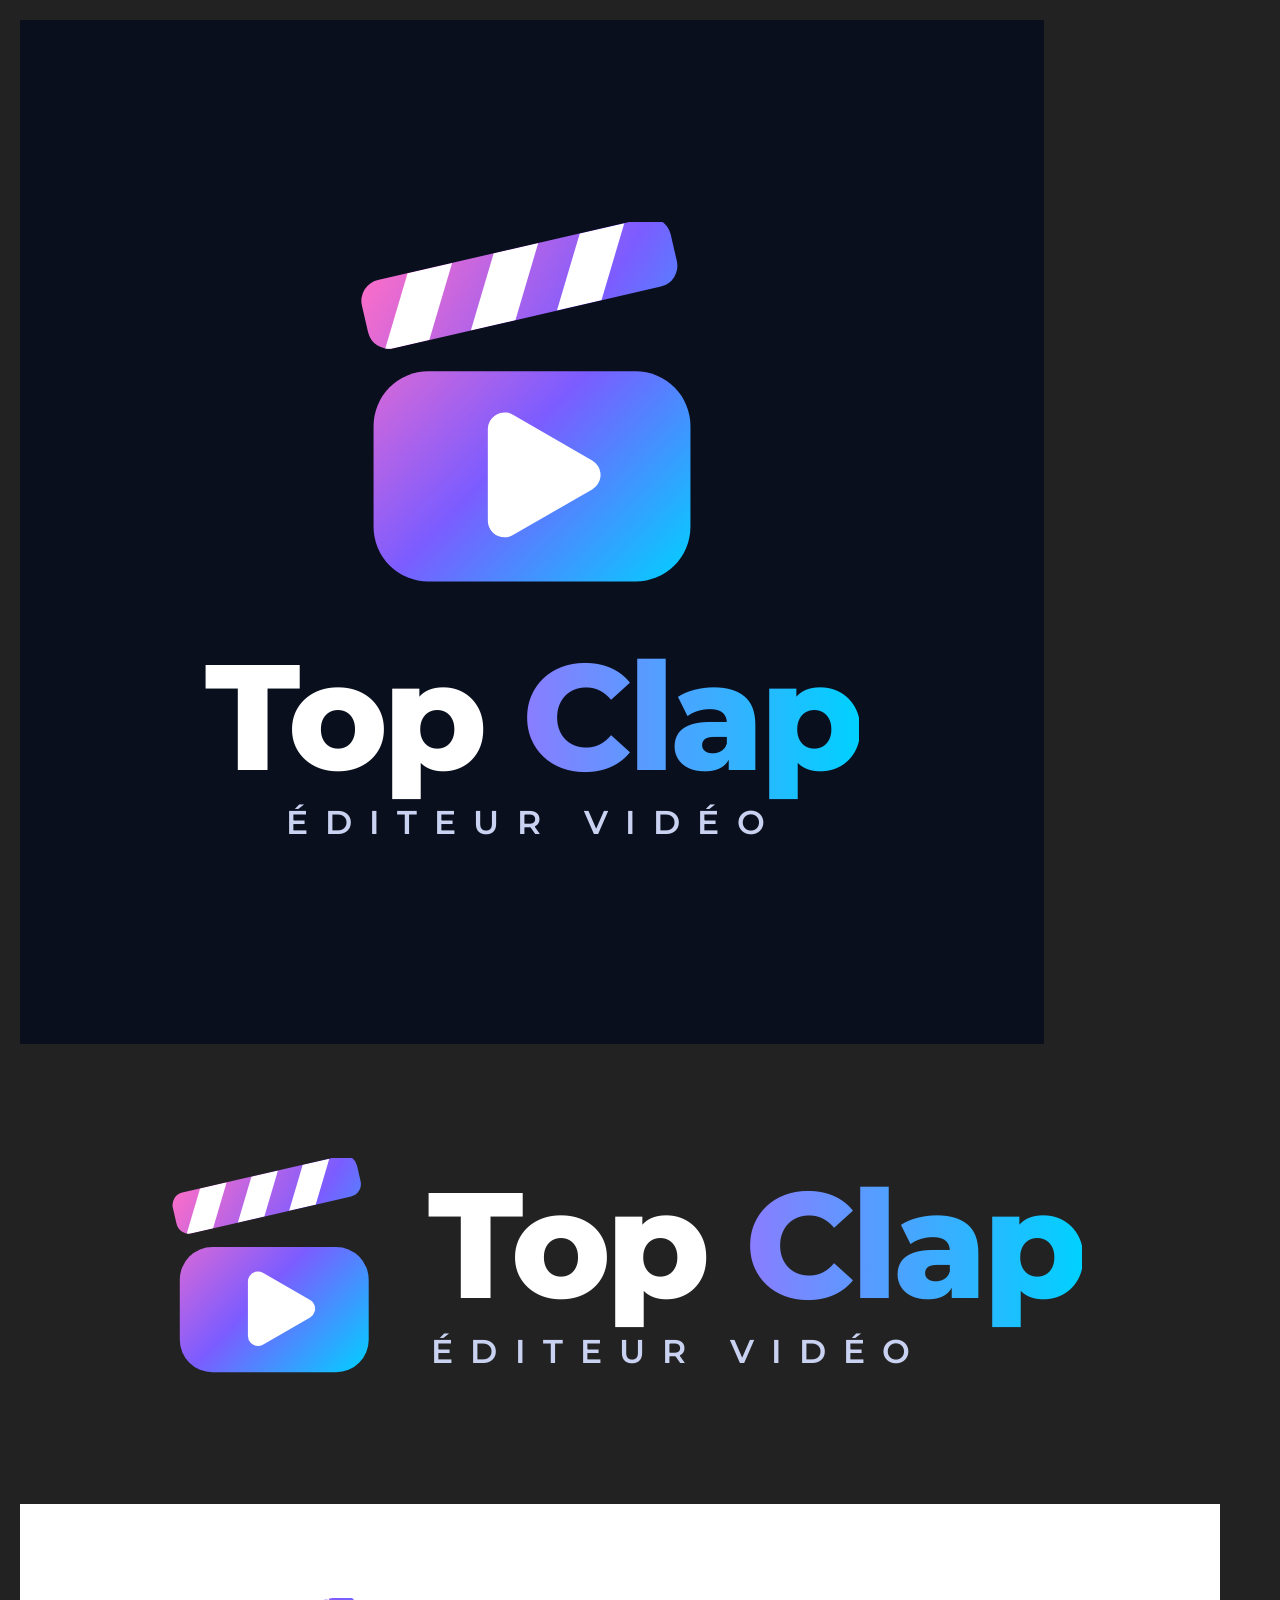
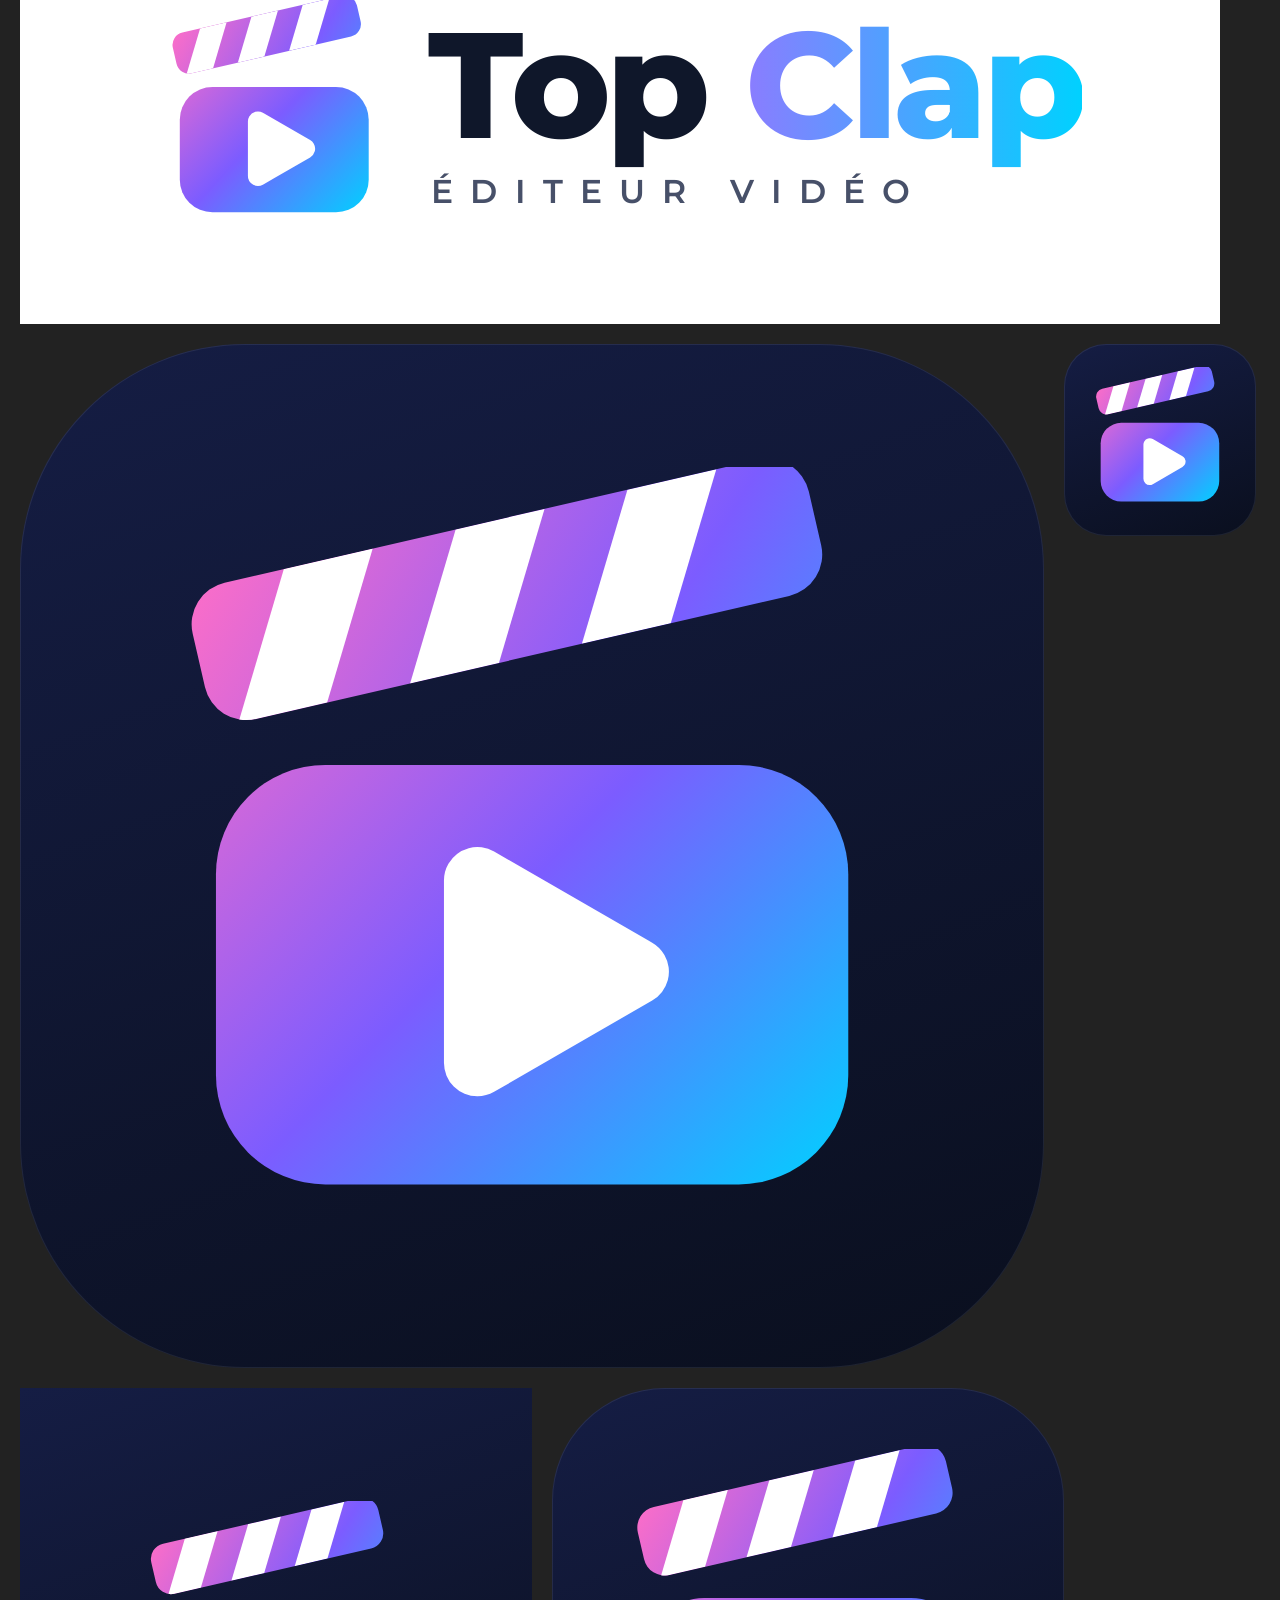
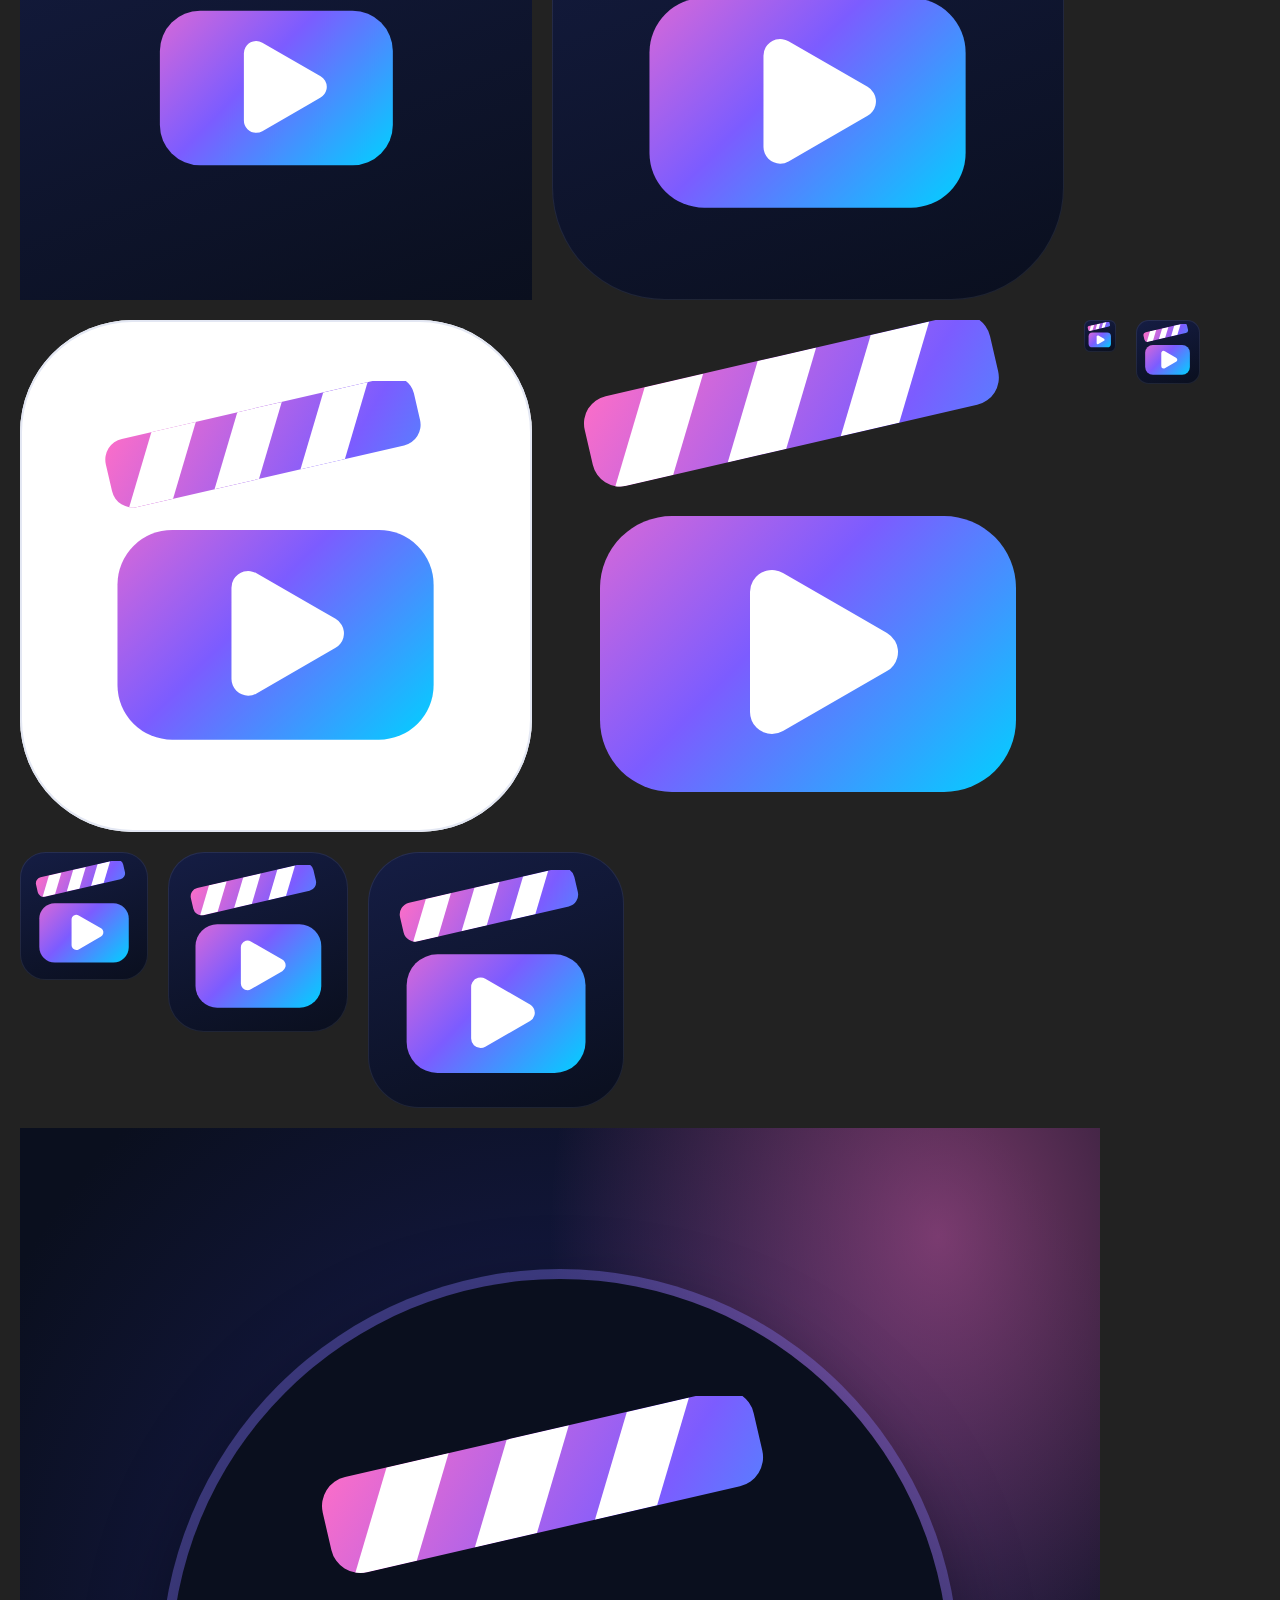
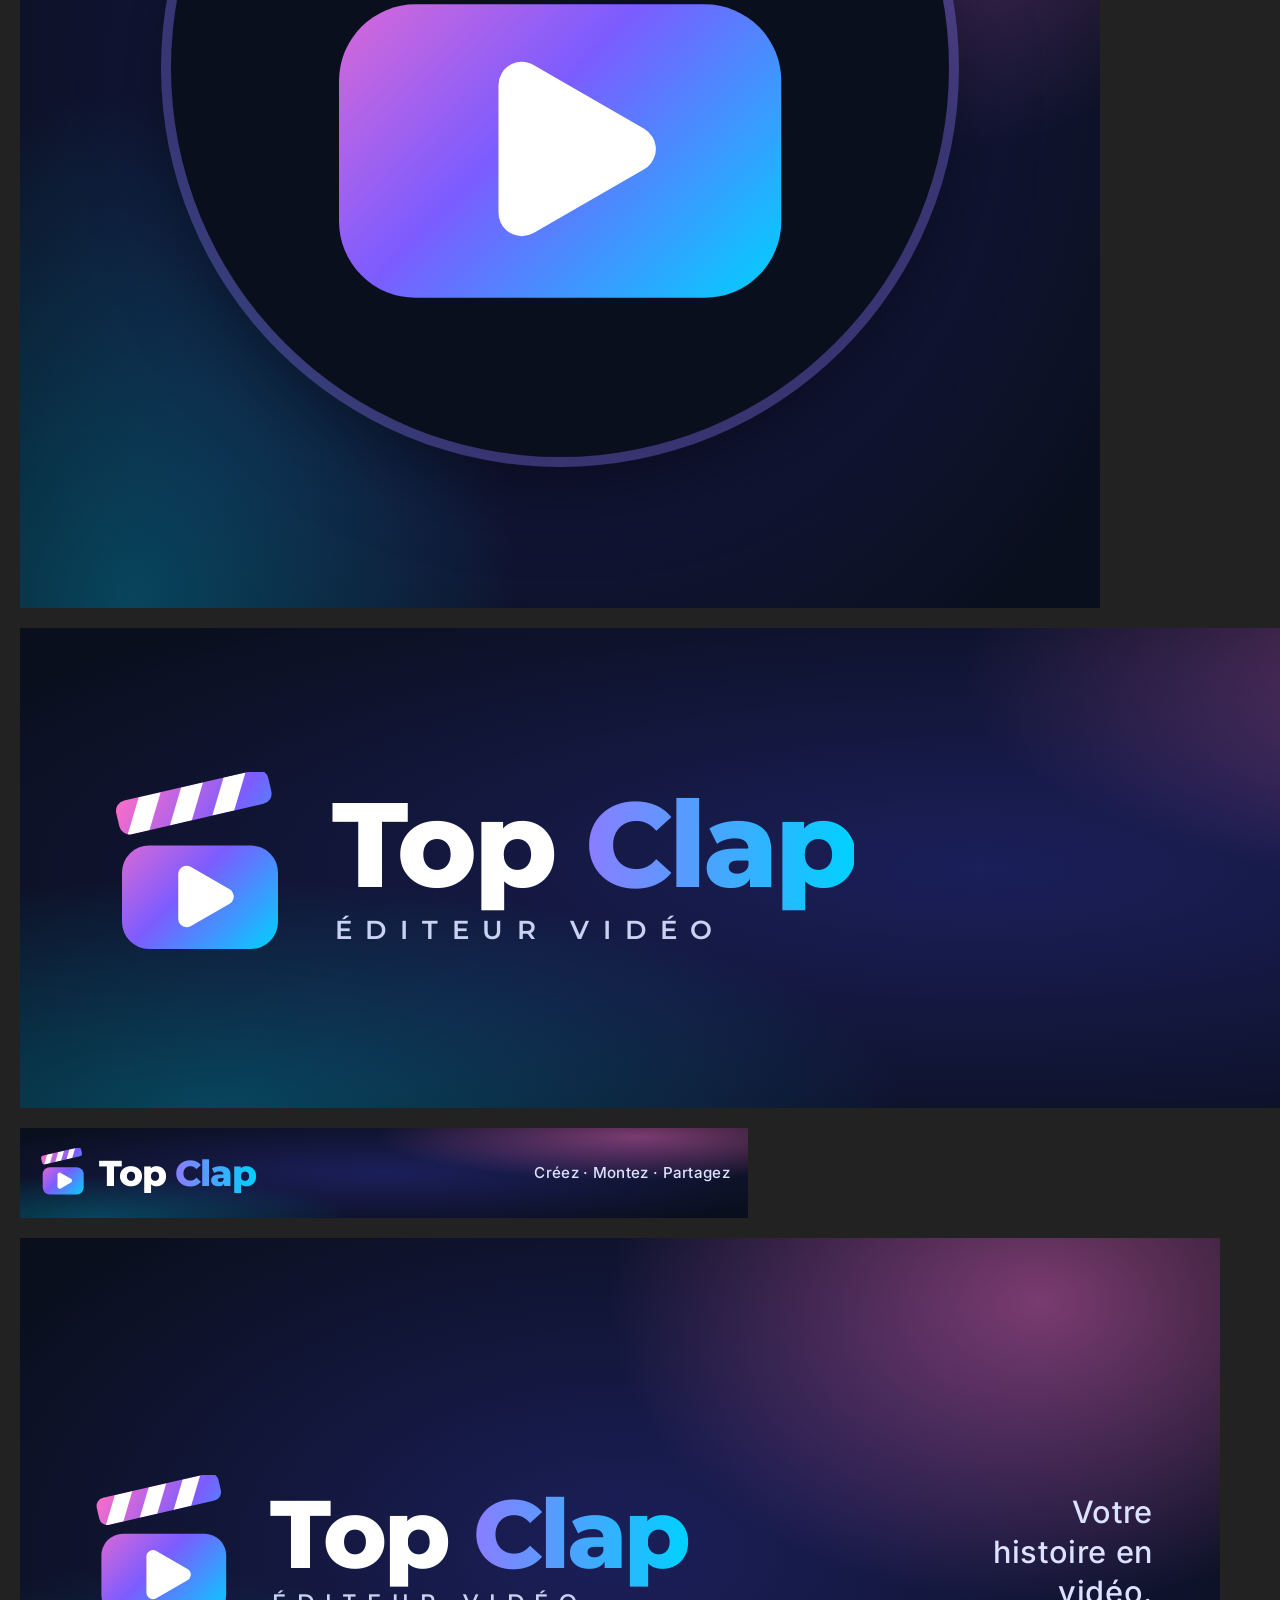
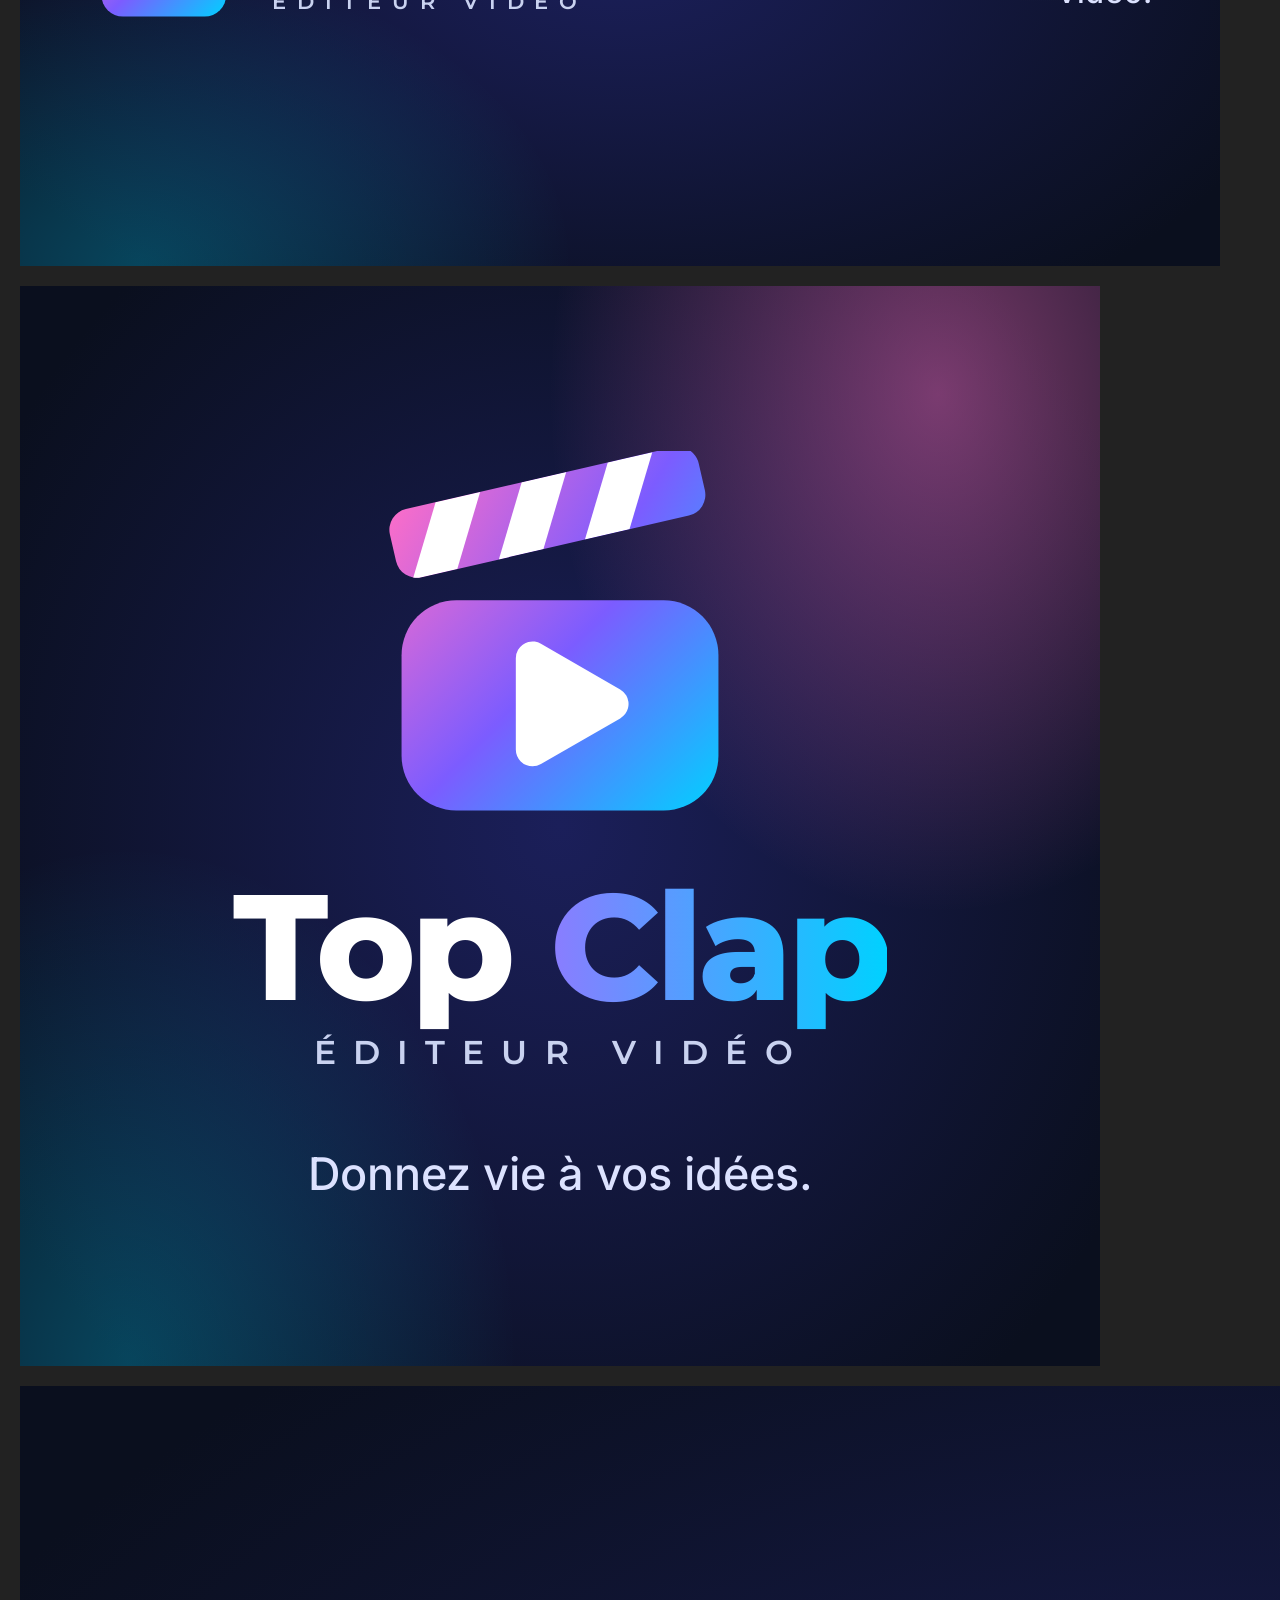
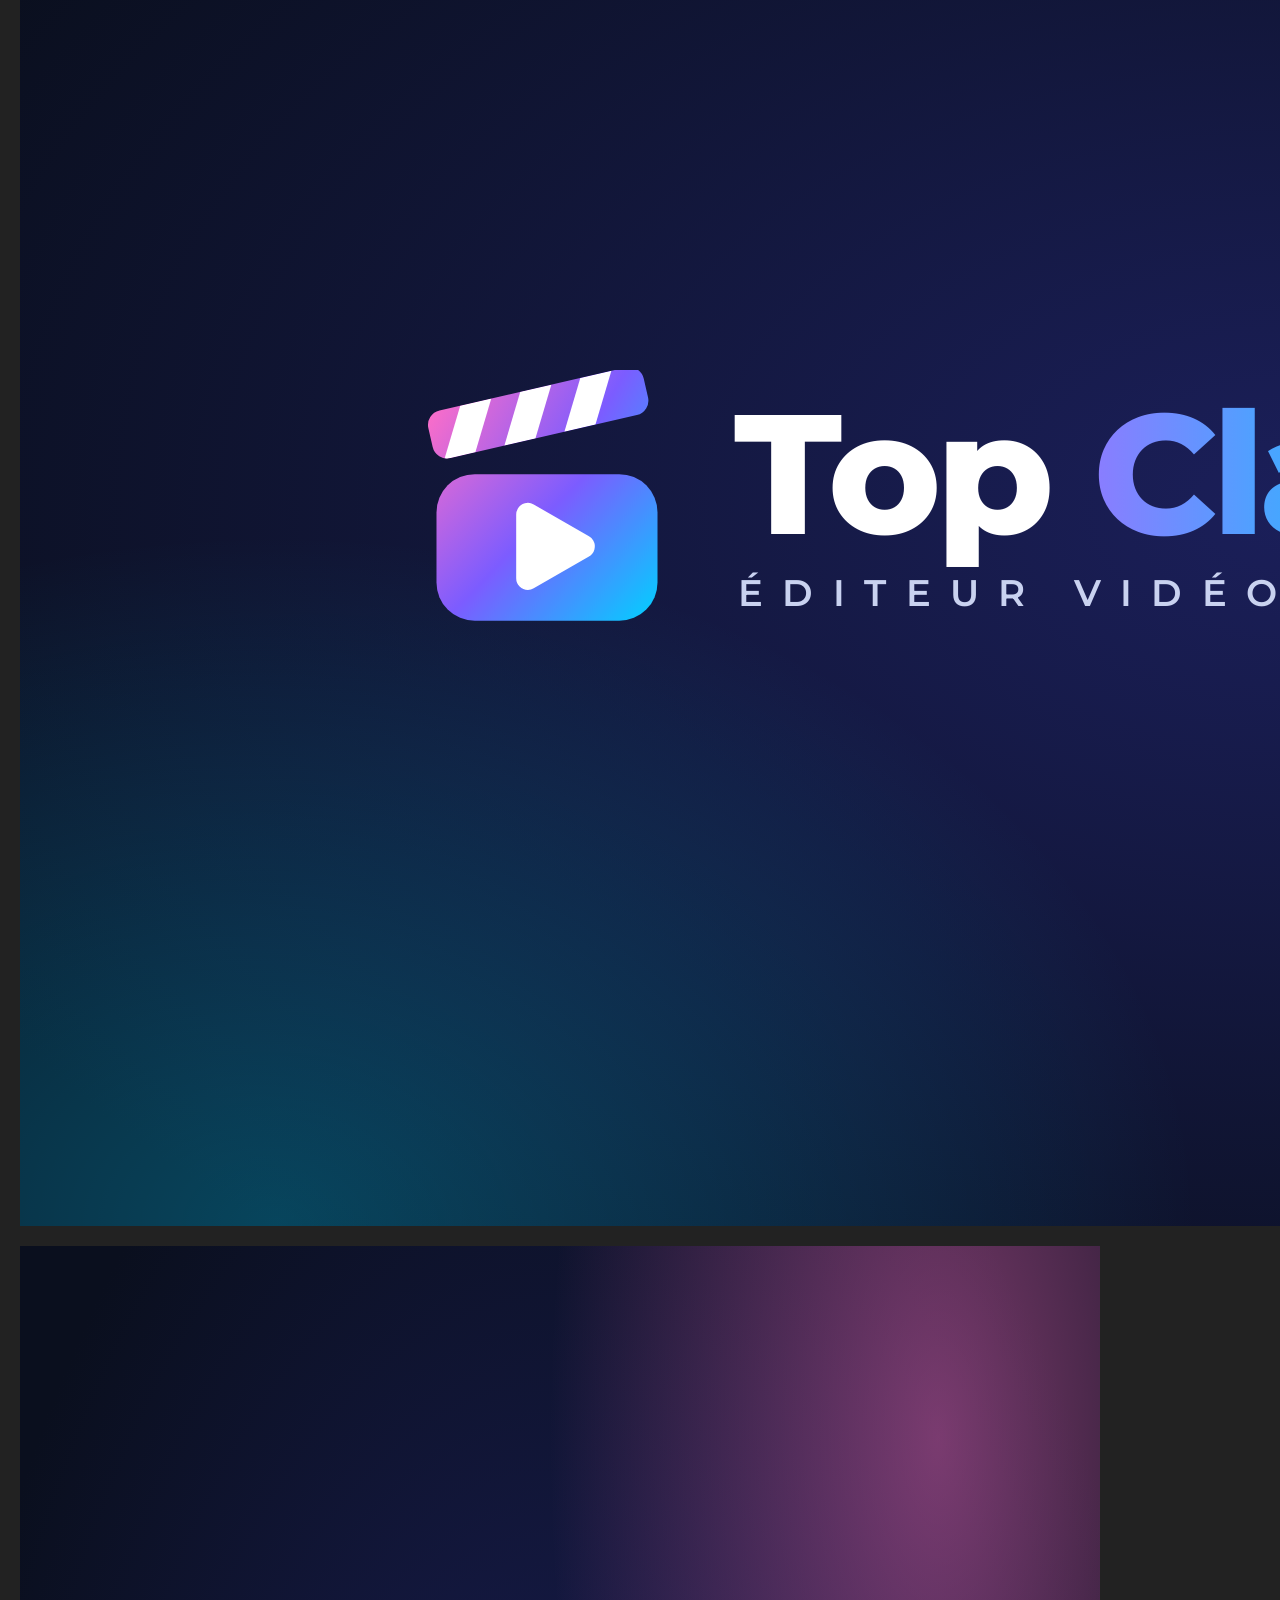
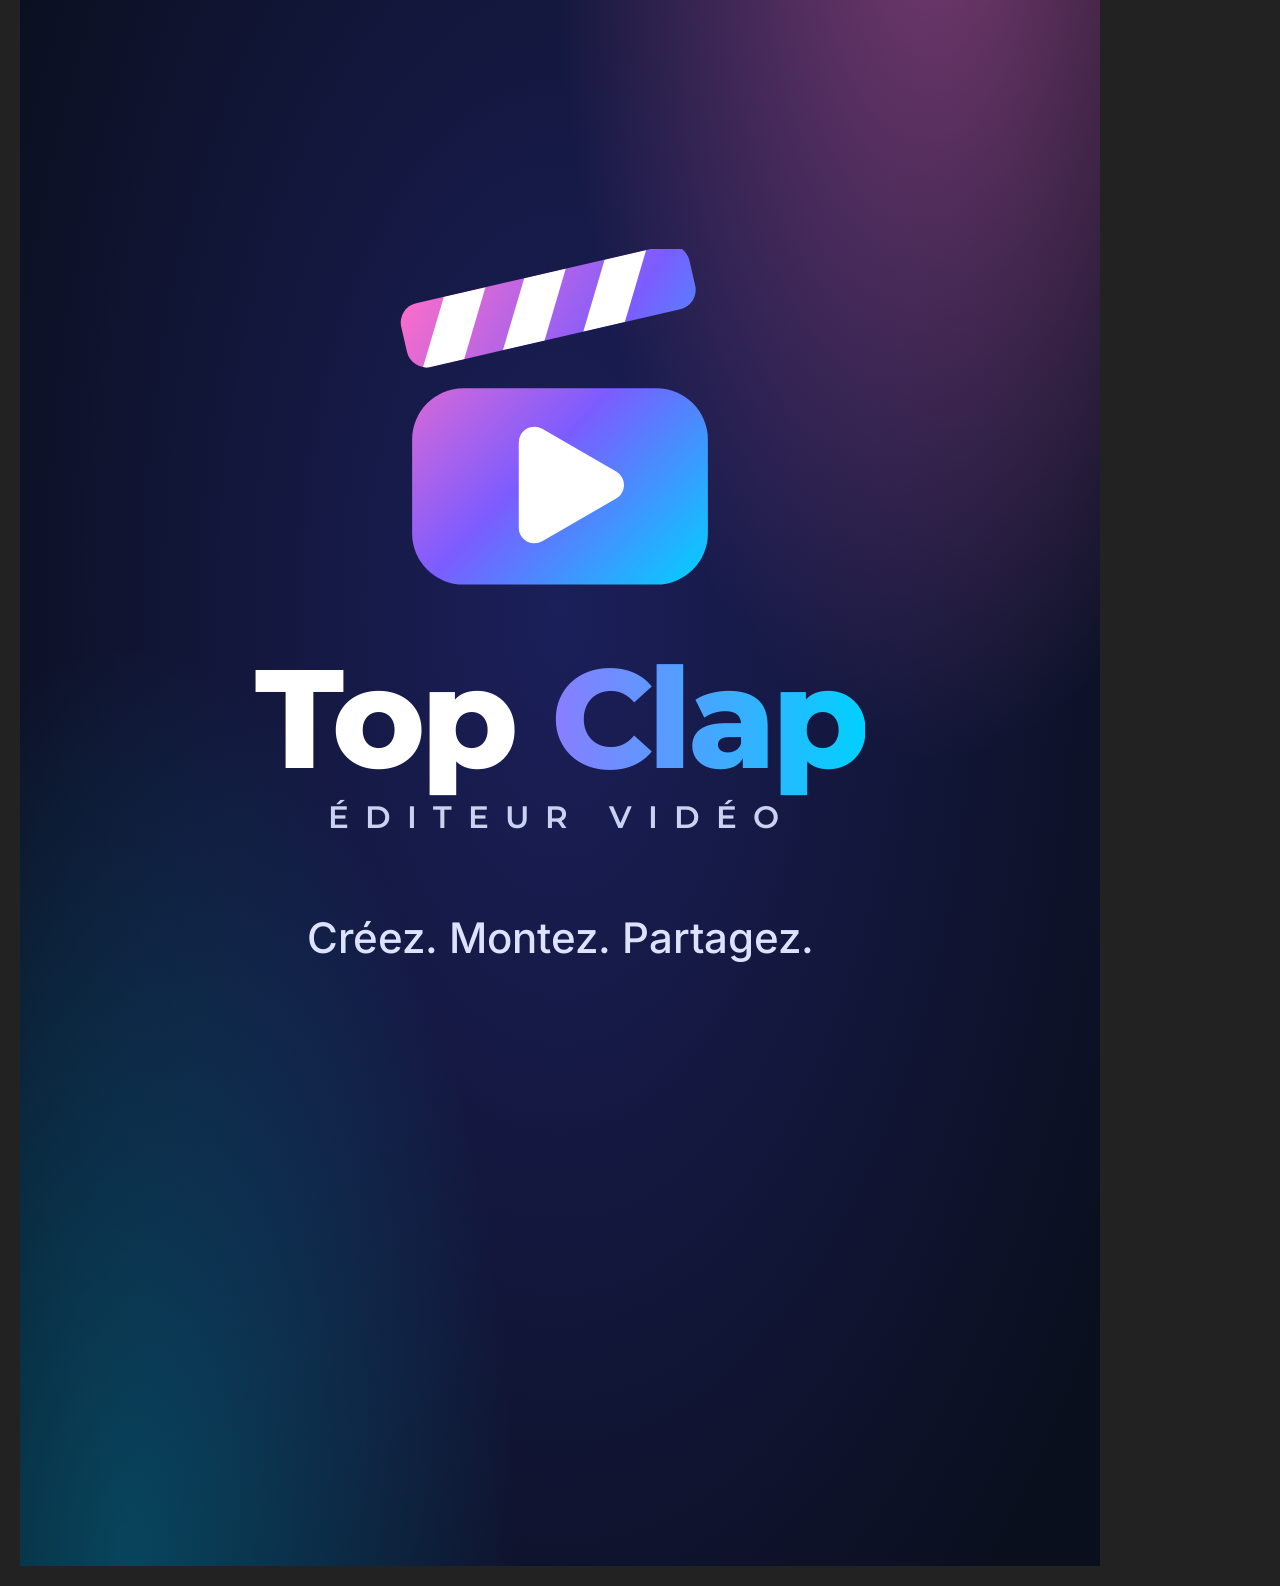
<file: brand/brand.html>
<!doctype html><html lang="fr"><meta charset="utf-8"><title>Top Clap · déclinaisons</title><style>@font-face{font-family:Montserrat;src:url([data-uri]) format("woff2");font-weight:100 900}@font-face{font-family:Inter;src:url([data-uri]) format("woff2");font-weight:100 900}
*{box-sizing:border-box}body{margin:0;background:#222;display:flex;flex-wrap:wrap;gap:20px;padding:20px;font-family:Inter}
.a{position:relative;overflow:hidden;display:flex;align-items:center;justify-content:center;flex:none}
.a.night{background:#0A0F1E}.a.white{background:#FFFFFF}.a.tr{background:transparent}
.a.glow{background:radial-gradient(60% 80% at 85% 10%,rgba(255,110,199,.45),transparent 60%),radial-gradient(60% 80% at 10% 100%,rgba(0,209,255,.28),transparent 60%),radial-gradient(80% 90% at 50% 50%,#1B1F5A,#0A0F1E 75%)}
.t{font:800 1em/0.9 Montserrat;letter-spacing:-.03em;white-space:nowrap}.t i{font-style:normal;background:linear-gradient(90deg,#8B7CFF,#00D1FF);-webkit-background-clip:text;background-clip:text;color:transparent}
.s{font:600 .22em Montserrat;letter-spacing:.52em;margin-top:.55em;padding-left:.1em}
.wmk{display:flex;flex-direction:column}
.stack{display:flex;flex-direction:column;align-items:center;gap:.25em;font-size:150px}.stack svg{width:2.6em;height:2.6em}.stack .wmk{align-items:center}
.stack.tall{font-size:140px;gap:.3em}
.row{display:flex;align-items:center;gap:.25em;font-size:150px}.row svg{width:1.55em;height:1.55em}
.mask{width:100%;height:100%;display:flex;align-items:center;justify-content:center;background:linear-gradient(160deg,#151D44,#0A0F1E)}.mask svg{width:56%;height:56%}
.tile{width:100%;height:100%;border-radius:22%;background:linear-gradient(160deg,#151D44,#0A0F1E);display:flex;align-items:center;justify-content:center;box-shadow:inset 0 0 0 1px rgba(255,255,255,.08)}
.tile svg{width:76%;height:76%}.tile.light{background:#fff;box-shadow:inset 0 0 0 2px #E3E7F3}.tile.fav{border-radius:20%}.tile.fav svg{width:86%;height:86%}
.bare svg{width:100%;height:100%}.bare{width:100%;height:100%}
.avatar{width:72%;height:72%;border-radius:50%;background:#0A0F1E;display:flex;align-items:center;justify-content:center;box-shadow:0 0 0 10px rgba(139,124,255,.35),0 30px 80px rgba(0,0,0,.5)}.avatar svg{width:70%;height:70%}
.ban{display:flex;align-items:center;gap:.3em;font-size:120px;width:100%;padding:0 .7em}.ban svg{width:1.6em;height:1.6em}.ban .tag{margin-left:auto;font:500 .32em Inter;color:#DCE2FF;letter-spacing:.02em;text-align:right;max-width:5.5em;line-height:1.3}
.ban.sm{font-size:36px;padding:0 .5em}.ban.sm svg{width:1.4em;height:1.4em}.ban.sm .tag{font-size:.42em;max-width:none}
.ban.md{font-size:96px}.ban.yt{font-size:170px;padding:0 2.3em}
.tag.c{font:500 .3em Inter;color:#DCE2FF;margin-top:.8em}
</style><body><div class="a night" id="logo-principal" style="width:1024px;height:1024px"><div class="stack"><svg xmlns="http://www.w3.org/2000/svg" viewBox="0 0 128 128" role="img" aria-label="Top Clap">
  <defs>
    <linearGradient id="tc1-g" gradientUnits="userSpaceOnUse" x1="12" y1="18" x2="116" y2="118">
      <stop offset="0" stop-color="#FF6EC7"/>
      <stop offset=".5" stop-color="#7C5CFF"/>
      <stop offset="1" stop-color="#00D1FF"/>
    </linearGradient>
    <clipPath id="tc1-k"><rect x="12" y="20" width="104" height="23" rx="7"/></clipPath>
  </defs>
  <rect x="12" y="49" width="104" height="69" rx="18" fill="url(#tc1-g)"/>
  <g transform="rotate(-13 12 44)">
    <rect x="12" y="20" width="104" height="23" rx="7" fill="url(#tc1-g)"/>
    <g clip-path="url(#tc1-k)" fill="#FFFFFF">
      <path d="M29 20h15L31 43H16z"/><path d="M58 20h15L60 43H45z"/><path d="M87 20h15L89 43H74z"/>
    </g>
  </g>
  <path d="M55 68L55 98L81 83Z" fill="#FFFFFF" stroke="#FFFFFF" stroke-width="11" stroke-linejoin="round"/>
</svg>
<div class="wmk"><div class="t" style="color:#FFFFFF">Top <i>Clap</i></div><div class="s" style="color:#C9D2F0">ÉDITEUR VIDÉO</div></div></div></div><div class="a tr" id="logo-horizontal" style="width:1200px;height:420px"><div class="row"><svg xmlns="http://www.w3.org/2000/svg" viewBox="0 0 128 128" role="img" aria-label="Top Clap">
  <defs>
    <linearGradient id="tc2-g" gradientUnits="userSpaceOnUse" x1="12" y1="18" x2="116" y2="118">
      <stop offset="0" stop-color="#FF6EC7"/>
      <stop offset=".5" stop-color="#7C5CFF"/>
      <stop offset="1" stop-color="#00D1FF"/>
    </linearGradient>
    <clipPath id="tc2-k"><rect x="12" y="20" width="104" height="23" rx="7"/></clipPath>
  </defs>
  <rect x="12" y="49" width="104" height="69" rx="18" fill="url(#tc2-g)"/>
  <g transform="rotate(-13 12 44)">
    <rect x="12" y="20" width="104" height="23" rx="7" fill="url(#tc2-g)"/>
    <g clip-path="url(#tc2-k)" fill="#FFFFFF">
      <path d="M29 20h15L31 43H16z"/><path d="M58 20h15L60 43H45z"/><path d="M87 20h15L89 43H74z"/>
    </g>
  </g>
  <path d="M55 68L55 98L81 83Z" fill="#FFFFFF" stroke="#FFFFFF" stroke-width="11" stroke-linejoin="round"/>
</svg>
<div class="wmk"><div class="t" style="color:#FFFFFF">Top <i>Clap</i></div><div class="s" style="color:#C9D2F0">ÉDITEUR VIDÉO</div></div></div></div><div class="a white" id="logo-horizontal-clair" style="width:1200px;height:420px"><div class="row"><svg xmlns="http://www.w3.org/2000/svg" viewBox="0 0 128 128" role="img" aria-label="Top Clap">
  <defs>
    <linearGradient id="tc3-g" gradientUnits="userSpaceOnUse" x1="12" y1="18" x2="116" y2="118">
      <stop offset="0" stop-color="#FF6EC7"/>
      <stop offset=".5" stop-color="#7C5CFF"/>
      <stop offset="1" stop-color="#00D1FF"/>
    </linearGradient>
    <clipPath id="tc3-k"><rect x="12" y="20" width="104" height="23" rx="7"/></clipPath>
  </defs>
  <rect x="12" y="49" width="104" height="69" rx="18" fill="url(#tc3-g)"/>
  <g transform="rotate(-13 12 44)">
    <rect x="12" y="20" width="104" height="23" rx="7" fill="url(#tc3-g)"/>
    <g clip-path="url(#tc3-k)" fill="#FFFFFF">
      <path d="M29 20h15L31 43H16z"/><path d="M58 20h15L60 43H45z"/><path d="M87 20h15L89 43H74z"/>
    </g>
  </g>
  <path d="M55 68L55 98L81 83Z" fill="#FFFFFF" stroke="#FFFFFF" stroke-width="11" stroke-linejoin="round"/>
</svg>
<div class="wmk"><div class="t" style="color:#0F172A">Top <i>Clap</i></div><div class="s" style="color:#475069">ÉDITEUR VIDÉO</div></div></div></div><div class="a tr" id="icone-app-1024" style="width:1024px;height:1024px"><div class="tile"><svg xmlns="http://www.w3.org/2000/svg" viewBox="0 0 128 128" role="img" aria-label="Top Clap">
  <defs>
    <linearGradient id="tc4-g" gradientUnits="userSpaceOnUse" x1="12" y1="18" x2="116" y2="118">
      <stop offset="0" stop-color="#FF6EC7"/>
      <stop offset=".5" stop-color="#7C5CFF"/>
      <stop offset="1" stop-color="#00D1FF"/>
    </linearGradient>
    <clipPath id="tc4-k"><rect x="12" y="20" width="104" height="23" rx="7"/></clipPath>
  </defs>
  <rect x="12" y="49" width="104" height="69" rx="18" fill="url(#tc4-g)"/>
  <g transform="rotate(-13 12 44)">
    <rect x="12" y="20" width="104" height="23" rx="7" fill="url(#tc4-g)"/>
    <g clip-path="url(#tc4-k)" fill="#FFFFFF">
      <path d="M29 20h15L31 43H16z"/><path d="M58 20h15L60 43H45z"/><path d="M87 20h15L89 43H74z"/>
    </g>
  </g>
  <path d="M55 68L55 98L81 83Z" fill="#FFFFFF" stroke="#FFFFFF" stroke-width="11" stroke-linejoin="round"/>
</svg>
</div></div><div class="a tr" id="icone-192" style="width:192px;height:192px"><div class="tile"><svg xmlns="http://www.w3.org/2000/svg" viewBox="0 0 128 128" role="img" aria-label="Top Clap">
  <defs>
    <linearGradient id="tc5-g" gradientUnits="userSpaceOnUse" x1="12" y1="18" x2="116" y2="118">
      <stop offset="0" stop-color="#FF6EC7"/>
      <stop offset=".5" stop-color="#7C5CFF"/>
      <stop offset="1" stop-color="#00D1FF"/>
    </linearGradient>
    <clipPath id="tc5-k"><rect x="12" y="20" width="104" height="23" rx="7"/></clipPath>
  </defs>
  <rect x="12" y="49" width="104" height="69" rx="18" fill="url(#tc5-g)"/>
  <g transform="rotate(-13 12 44)">
    <rect x="12" y="20" width="104" height="23" rx="7" fill="url(#tc5-g)"/>
    <g clip-path="url(#tc5-k)" fill="#FFFFFF">
      <path d="M29 20h15L31 43H16z"/><path d="M58 20h15L60 43H45z"/><path d="M87 20h15L89 43H74z"/>
    </g>
  </g>
  <path d="M55 68L55 98L81 83Z" fill="#FFFFFF" stroke="#FFFFFF" stroke-width="11" stroke-linejoin="round"/>
</svg>
</div></div><div class="a night" id="maskable-512" style="width:512px;height:512px"><div class="mask"><svg xmlns="http://www.w3.org/2000/svg" viewBox="0 0 128 128" role="img" aria-label="Top Clap">
  <defs>
    <linearGradient id="tc6-g" gradientUnits="userSpaceOnUse" x1="12" y1="18" x2="116" y2="118">
      <stop offset="0" stop-color="#FF6EC7"/>
      <stop offset=".5" stop-color="#7C5CFF"/>
      <stop offset="1" stop-color="#00D1FF"/>
    </linearGradient>
    <clipPath id="tc6-k"><rect x="12" y="20" width="104" height="23" rx="7"/></clipPath>
  </defs>
  <rect x="12" y="49" width="104" height="69" rx="18" fill="url(#tc6-g)"/>
  <g transform="rotate(-13 12 44)">
    <rect x="12" y="20" width="104" height="23" rx="7" fill="url(#tc6-g)"/>
    <g clip-path="url(#tc6-k)" fill="#FFFFFF">
      <path d="M29 20h15L31 43H16z"/><path d="M58 20h15L60 43H45z"/><path d="M87 20h15L89 43H74z"/>
    </g>
  </g>
  <path d="M55 68L55 98L81 83Z" fill="#FFFFFF" stroke="#FFFFFF" stroke-width="11" stroke-linejoin="round"/>
</svg>
</div></div><div class="a tr" id="icone-512" style="width:512px;height:512px"><div class="tile"><svg xmlns="http://www.w3.org/2000/svg" viewBox="0 0 128 128" role="img" aria-label="Top Clap">
  <defs>
    <linearGradient id="tc7-g" gradientUnits="userSpaceOnUse" x1="12" y1="18" x2="116" y2="118">
      <stop offset="0" stop-color="#FF6EC7"/>
      <stop offset=".5" stop-color="#7C5CFF"/>
      <stop offset="1" stop-color="#00D1FF"/>
    </linearGradient>
    <clipPath id="tc7-k"><rect x="12" y="20" width="104" height="23" rx="7"/></clipPath>
  </defs>
  <rect x="12" y="49" width="104" height="69" rx="18" fill="url(#tc7-g)"/>
  <g transform="rotate(-13 12 44)">
    <rect x="12" y="20" width="104" height="23" rx="7" fill="url(#tc7-g)"/>
    <g clip-path="url(#tc7-k)" fill="#FFFFFF">
      <path d="M29 20h15L31 43H16z"/><path d="M58 20h15L60 43H45z"/><path d="M87 20h15L89 43H74z"/>
    </g>
  </g>
  <path d="M55 68L55 98L81 83Z" fill="#FFFFFF" stroke="#FFFFFF" stroke-width="11" stroke-linejoin="round"/>
</svg>
</div></div><div class="a tr" id="icone-claire-512" style="width:512px;height:512px"><div class="tile light"><svg xmlns="http://www.w3.org/2000/svg" viewBox="0 0 128 128" role="img" aria-label="Top Clap">
  <defs>
    <linearGradient id="tc8-g" gradientUnits="userSpaceOnUse" x1="12" y1="18" x2="116" y2="118">
      <stop offset="0" stop-color="#FF6EC7"/>
      <stop offset=".5" stop-color="#7C5CFF"/>
      <stop offset="1" stop-color="#00D1FF"/>
    </linearGradient>
    <clipPath id="tc8-k"><rect x="12" y="20" width="104" height="23" rx="7"/></clipPath>
  </defs>
  <rect x="12" y="49" width="104" height="69" rx="18" fill="url(#tc8-g)"/>
  <g transform="rotate(-13 12 44)">
    <rect x="12" y="20" width="104" height="23" rx="7" fill="url(#tc8-g)"/>
    <g clip-path="url(#tc8-k)" fill="#FFFFFF">
      <path d="M29 20h15L31 43H16z"/><path d="M58 20h15L60 43H45z"/><path d="M87 20h15L89 43H74z"/>
    </g>
  </g>
  <path d="M55 68L55 98L81 83Z" fill="#FFFFFF" stroke="#FFFFFF" stroke-width="11" stroke-linejoin="round"/>
</svg>
</div></div><div class="a tr" id="icone-transparente-512" style="width:512px;height:512px"><div class="bare"><svg xmlns="http://www.w3.org/2000/svg" viewBox="0 0 128 128" role="img" aria-label="Top Clap">
  <defs>
    <linearGradient id="tc9-g" gradientUnits="userSpaceOnUse" x1="12" y1="18" x2="116" y2="118">
      <stop offset="0" stop-color="#FF6EC7"/>
      <stop offset=".5" stop-color="#7C5CFF"/>
      <stop offset="1" stop-color="#00D1FF"/>
    </linearGradient>
    <clipPath id="tc9-k"><rect x="12" y="20" width="104" height="23" rx="7"/></clipPath>
  </defs>
  <rect x="12" y="49" width="104" height="69" rx="18" fill="url(#tc9-g)"/>
  <g transform="rotate(-13 12 44)">
    <rect x="12" y="20" width="104" height="23" rx="7" fill="url(#tc9-g)"/>
    <g clip-path="url(#tc9-k)" fill="#FFFFFF">
      <path d="M29 20h15L31 43H16z"/><path d="M58 20h15L60 43H45z"/><path d="M87 20h15L89 43H74z"/>
    </g>
  </g>
  <path d="M55 68L55 98L81 83Z" fill="#FFFFFF" stroke="#FFFFFF" stroke-width="11" stroke-linejoin="round"/>
</svg>
</div></div><div class="a tr" id="favicon-32" style="width:32px;height:32px"><div class="tile fav"><svg xmlns="http://www.w3.org/2000/svg" viewBox="0 0 128 128" role="img" aria-label="Top Clap">
  <defs>
    <linearGradient id="tc10-g" gradientUnits="userSpaceOnUse" x1="12" y1="18" x2="116" y2="118">
      <stop offset="0" stop-color="#FF6EC7"/>
      <stop offset=".5" stop-color="#7C5CFF"/>
      <stop offset="1" stop-color="#00D1FF"/>
    </linearGradient>
    <clipPath id="tc10-k"><rect x="12" y="20" width="104" height="23" rx="7"/></clipPath>
  </defs>
  <rect x="12" y="49" width="104" height="69" rx="18" fill="url(#tc10-g)"/>
  <g transform="rotate(-13 12 44)">
    <rect x="12" y="20" width="104" height="23" rx="7" fill="url(#tc10-g)"/>
    <g clip-path="url(#tc10-k)" fill="#FFFFFF">
      <path d="M29 20h15L31 43H16z"/><path d="M58 20h15L60 43H45z"/><path d="M87 20h15L89 43H74z"/>
    </g>
  </g>
  <path d="M55 68L55 98L81 83Z" fill="#FFFFFF" stroke="#FFFFFF" stroke-width="11" stroke-linejoin="round"/>
</svg>
</div></div><div class="a tr" id="favicon-64" style="width:64px;height:64px"><div class="tile fav"><svg xmlns="http://www.w3.org/2000/svg" viewBox="0 0 128 128" role="img" aria-label="Top Clap">
  <defs>
    <linearGradient id="tc11-g" gradientUnits="userSpaceOnUse" x1="12" y1="18" x2="116" y2="118">
      <stop offset="0" stop-color="#FF6EC7"/>
      <stop offset=".5" stop-color="#7C5CFF"/>
      <stop offset="1" stop-color="#00D1FF"/>
    </linearGradient>
    <clipPath id="tc11-k"><rect x="12" y="20" width="104" height="23" rx="7"/></clipPath>
  </defs>
  <rect x="12" y="49" width="104" height="69" rx="18" fill="url(#tc11-g)"/>
  <g transform="rotate(-13 12 44)">
    <rect x="12" y="20" width="104" height="23" rx="7" fill="url(#tc11-g)"/>
    <g clip-path="url(#tc11-k)" fill="#FFFFFF">
      <path d="M29 20h15L31 43H16z"/><path d="M58 20h15L60 43H45z"/><path d="M87 20h15L89 43H74z"/>
    </g>
  </g>
  <path d="M55 68L55 98L81 83Z" fill="#FFFFFF" stroke="#FFFFFF" stroke-width="11" stroke-linejoin="round"/>
</svg>
</div></div><div class="a tr" id="favicon-128" style="width:128px;height:128px"><div class="tile fav"><svg xmlns="http://www.w3.org/2000/svg" viewBox="0 0 128 128" role="img" aria-label="Top Clap">
  <defs>
    <linearGradient id="tc12-g" gradientUnits="userSpaceOnUse" x1="12" y1="18" x2="116" y2="118">
      <stop offset="0" stop-color="#FF6EC7"/>
      <stop offset=".5" stop-color="#7C5CFF"/>
      <stop offset="1" stop-color="#00D1FF"/>
    </linearGradient>
    <clipPath id="tc12-k"><rect x="12" y="20" width="104" height="23" rx="7"/></clipPath>
  </defs>
  <rect x="12" y="49" width="104" height="69" rx="18" fill="url(#tc12-g)"/>
  <g transform="rotate(-13 12 44)">
    <rect x="12" y="20" width="104" height="23" rx="7" fill="url(#tc12-g)"/>
    <g clip-path="url(#tc12-k)" fill="#FFFFFF">
      <path d="M29 20h15L31 43H16z"/><path d="M58 20h15L60 43H45z"/><path d="M87 20h15L89 43H74z"/>
    </g>
  </g>
  <path d="M55 68L55 98L81 83Z" fill="#FFFFFF" stroke="#FFFFFF" stroke-width="11" stroke-linejoin="round"/>
</svg>
</div></div><div class="a tr" id="favicon-180" style="width:180px;height:180px"><div class="tile fav"><svg xmlns="http://www.w3.org/2000/svg" viewBox="0 0 128 128" role="img" aria-label="Top Clap">
  <defs>
    <linearGradient id="tc13-g" gradientUnits="userSpaceOnUse" x1="12" y1="18" x2="116" y2="118">
      <stop offset="0" stop-color="#FF6EC7"/>
      <stop offset=".5" stop-color="#7C5CFF"/>
      <stop offset="1" stop-color="#00D1FF"/>
    </linearGradient>
    <clipPath id="tc13-k"><rect x="12" y="20" width="104" height="23" rx="7"/></clipPath>
  </defs>
  <rect x="12" y="49" width="104" height="69" rx="18" fill="url(#tc13-g)"/>
  <g transform="rotate(-13 12 44)">
    <rect x="12" y="20" width="104" height="23" rx="7" fill="url(#tc13-g)"/>
    <g clip-path="url(#tc13-k)" fill="#FFFFFF">
      <path d="M29 20h15L31 43H16z"/><path d="M58 20h15L60 43H45z"/><path d="M87 20h15L89 43H74z"/>
    </g>
  </g>
  <path d="M55 68L55 98L81 83Z" fill="#FFFFFF" stroke="#FFFFFF" stroke-width="11" stroke-linejoin="round"/>
</svg>
</div></div><div class="a tr" id="favicon-256" style="width:256px;height:256px"><div class="tile fav"><svg xmlns="http://www.w3.org/2000/svg" viewBox="0 0 128 128" role="img" aria-label="Top Clap">
  <defs>
    <linearGradient id="tc14-g" gradientUnits="userSpaceOnUse" x1="12" y1="18" x2="116" y2="118">
      <stop offset="0" stop-color="#FF6EC7"/>
      <stop offset=".5" stop-color="#7C5CFF"/>
      <stop offset="1" stop-color="#00D1FF"/>
    </linearGradient>
    <clipPath id="tc14-k"><rect x="12" y="20" width="104" height="23" rx="7"/></clipPath>
  </defs>
  <rect x="12" y="49" width="104" height="69" rx="18" fill="url(#tc14-g)"/>
  <g transform="rotate(-13 12 44)">
    <rect x="12" y="20" width="104" height="23" rx="7" fill="url(#tc14-g)"/>
    <g clip-path="url(#tc14-k)" fill="#FFFFFF">
      <path d="M29 20h15L31 43H16z"/><path d="M58 20h15L60 43H45z"/><path d="M87 20h15L89 43H74z"/>
    </g>
  </g>
  <path d="M55 68L55 98L81 83Z" fill="#FFFFFF" stroke="#FFFFFF" stroke-width="11" stroke-linejoin="round"/>
</svg>
</div></div><div class="a glow" id="profil-reseaux-1080" style="width:1080px;height:1080px"><div class="avatar"><svg xmlns="http://www.w3.org/2000/svg" viewBox="0 0 128 128" role="img" aria-label="Top Clap">
  <defs>
    <linearGradient id="tc15-g" gradientUnits="userSpaceOnUse" x1="12" y1="18" x2="116" y2="118">
      <stop offset="0" stop-color="#FF6EC7"/>
      <stop offset=".5" stop-color="#7C5CFF"/>
      <stop offset="1" stop-color="#00D1FF"/>
    </linearGradient>
    <clipPath id="tc15-k"><rect x="12" y="20" width="104" height="23" rx="7"/></clipPath>
  </defs>
  <rect x="12" y="49" width="104" height="69" rx="18" fill="url(#tc15-g)"/>
  <g transform="rotate(-13 12 44)">
    <rect x="12" y="20" width="104" height="23" rx="7" fill="url(#tc15-g)"/>
    <g clip-path="url(#tc15-k)" fill="#FFFFFF">
      <path d="M29 20h15L31 43H16z"/><path d="M58 20h15L60 43H45z"/><path d="M87 20h15L89 43H74z"/>
    </g>
  </g>
  <path d="M55 68L55 98L81 83Z" fill="#FFFFFF" stroke="#FFFFFF" stroke-width="11" stroke-linejoin="round"/>
</svg>
</div></div><div class="a glow" id="banniere-1920x480" style="width:1920px;height:480px"><div class="ban"><svg xmlns="http://www.w3.org/2000/svg" viewBox="0 0 128 128" role="img" aria-label="Top Clap">
  <defs>
    <linearGradient id="tc16-g" gradientUnits="userSpaceOnUse" x1="12" y1="18" x2="116" y2="118">
      <stop offset="0" stop-color="#FF6EC7"/>
      <stop offset=".5" stop-color="#7C5CFF"/>
      <stop offset="1" stop-color="#00D1FF"/>
    </linearGradient>
    <clipPath id="tc16-k"><rect x="12" y="20" width="104" height="23" rx="7"/></clipPath>
  </defs>
  <rect x="12" y="49" width="104" height="69" rx="18" fill="url(#tc16-g)"/>
  <g transform="rotate(-13 12 44)">
    <rect x="12" y="20" width="104" height="23" rx="7" fill="url(#tc16-g)"/>
    <g clip-path="url(#tc16-k)" fill="#FFFFFF">
      <path d="M29 20h15L31 43H16z"/><path d="M58 20h15L60 43H45z"/><path d="M87 20h15L89 43H74z"/>
    </g>
  </g>
  <path d="M55 68L55 98L81 83Z" fill="#FFFFFF" stroke="#FFFFFF" stroke-width="11" stroke-linejoin="round"/>
</svg>
<div class="wmk"><div class="t" style="color:#FFFFFF">Top <i>Clap</i></div><div class="s" style="color:#C9D2F0">ÉDITEUR VIDÉO</div></div><div class="tag">Créez.<br>Montez.<br>Partagez.</div></div></div><div class="a glow" id="banniere-site-728x90" style="width:728px;height:90px"><div class="ban sm"><svg xmlns="http://www.w3.org/2000/svg" viewBox="0 0 128 128" role="img" aria-label="Top Clap">
  <defs>
    <linearGradient id="tc17-g" gradientUnits="userSpaceOnUse" x1="12" y1="18" x2="116" y2="118">
      <stop offset="0" stop-color="#FF6EC7"/>
      <stop offset=".5" stop-color="#7C5CFF"/>
      <stop offset="1" stop-color="#00D1FF"/>
    </linearGradient>
    <clipPath id="tc17-k"><rect x="12" y="20" width="104" height="23" rx="7"/></clipPath>
  </defs>
  <rect x="12" y="49" width="104" height="69" rx="18" fill="url(#tc17-g)"/>
  <g transform="rotate(-13 12 44)">
    <rect x="12" y="20" width="104" height="23" rx="7" fill="url(#tc17-g)"/>
    <g clip-path="url(#tc17-k)" fill="#FFFFFF">
      <path d="M29 20h15L31 43H16z"/><path d="M58 20h15L60 43H45z"/><path d="M87 20h15L89 43H74z"/>
    </g>
  </g>
  <path d="M55 68L55 98L81 83Z" fill="#FFFFFF" stroke="#FFFFFF" stroke-width="11" stroke-linejoin="round"/>
</svg>
<div class="wmk"><div class="t" style="color:#FFFFFF">Top <i>Clap</i></div></div><div class="tag">Créez · Montez · Partagez</div></div></div><div class="a glow" id="reseaux-1200x628" style="width:1200px;height:628px"><div class="ban md"><svg xmlns="http://www.w3.org/2000/svg" viewBox="0 0 128 128" role="img" aria-label="Top Clap">
  <defs>
    <linearGradient id="tc18-g" gradientUnits="userSpaceOnUse" x1="12" y1="18" x2="116" y2="118">
      <stop offset="0" stop-color="#FF6EC7"/>
      <stop offset=".5" stop-color="#7C5CFF"/>
      <stop offset="1" stop-color="#00D1FF"/>
    </linearGradient>
    <clipPath id="tc18-k"><rect x="12" y="20" width="104" height="23" rx="7"/></clipPath>
  </defs>
  <rect x="12" y="49" width="104" height="69" rx="18" fill="url(#tc18-g)"/>
  <g transform="rotate(-13 12 44)">
    <rect x="12" y="20" width="104" height="23" rx="7" fill="url(#tc18-g)"/>
    <g clip-path="url(#tc18-k)" fill="#FFFFFF">
      <path d="M29 20h15L31 43H16z"/><path d="M58 20h15L60 43H45z"/><path d="M87 20h15L89 43H74z"/>
    </g>
  </g>
  <path d="M55 68L55 98L81 83Z" fill="#FFFFFF" stroke="#FFFFFF" stroke-width="11" stroke-linejoin="round"/>
</svg>
<div class="wmk"><div class="t" style="color:#FFFFFF">Top <i>Clap</i></div><div class="s" style="color:#C9D2F0">ÉDITEUR VIDÉO</div></div><div class="tag">Votre histoire en vidéo.</div></div></div><div class="a glow" id="vignette-1080" style="width:1080px;height:1080px"><div class="stack"><svg xmlns="http://www.w3.org/2000/svg" viewBox="0 0 128 128" role="img" aria-label="Top Clap">
  <defs>
    <linearGradient id="tc19-g" gradientUnits="userSpaceOnUse" x1="12" y1="18" x2="116" y2="118">
      <stop offset="0" stop-color="#FF6EC7"/>
      <stop offset=".5" stop-color="#7C5CFF"/>
      <stop offset="1" stop-color="#00D1FF"/>
    </linearGradient>
    <clipPath id="tc19-k"><rect x="12" y="20" width="104" height="23" rx="7"/></clipPath>
  </defs>
  <rect x="12" y="49" width="104" height="69" rx="18" fill="url(#tc19-g)"/>
  <g transform="rotate(-13 12 44)">
    <rect x="12" y="20" width="104" height="23" rx="7" fill="url(#tc19-g)"/>
    <g clip-path="url(#tc19-k)" fill="#FFFFFF">
      <path d="M29 20h15L31 43H16z"/><path d="M58 20h15L60 43H45z"/><path d="M87 20h15L89 43H74z"/>
    </g>
  </g>
  <path d="M55 68L55 98L81 83Z" fill="#FFFFFF" stroke="#FFFFFF" stroke-width="11" stroke-linejoin="round"/>
</svg>
<div class="wmk"><div class="t" style="color:#FFFFFF">Top <i>Clap</i></div><div class="s" style="color:#C9D2F0">ÉDITEUR VIDÉO</div></div><div class="tag c">Donnez vie à vos idées.</div></div></div><div class="a glow" id="youtube-banniere-2560x1440" style="width:2560px;height:1440px"><div class="ban yt"><svg xmlns="http://www.w3.org/2000/svg" viewBox="0 0 128 128" role="img" aria-label="Top Clap">
  <defs>
    <linearGradient id="tc20-g" gradientUnits="userSpaceOnUse" x1="12" y1="18" x2="116" y2="118">
      <stop offset="0" stop-color="#FF6EC7"/>
      <stop offset=".5" stop-color="#7C5CFF"/>
      <stop offset="1" stop-color="#00D1FF"/>
    </linearGradient>
    <clipPath id="tc20-k"><rect x="12" y="20" width="104" height="23" rx="7"/></clipPath>
  </defs>
  <rect x="12" y="49" width="104" height="69" rx="18" fill="url(#tc20-g)"/>
  <g transform="rotate(-13 12 44)">
    <rect x="12" y="20" width="104" height="23" rx="7" fill="url(#tc20-g)"/>
    <g clip-path="url(#tc20-k)" fill="#FFFFFF">
      <path d="M29 20h15L31 43H16z"/><path d="M58 20h15L60 43H45z"/><path d="M87 20h15L89 43H74z"/>
    </g>
  </g>
  <path d="M55 68L55 98L81 83Z" fill="#FFFFFF" stroke="#FFFFFF" stroke-width="11" stroke-linejoin="round"/>
</svg>
<div class="wmk"><div class="t" style="color:#FFFFFF">Top <i>Clap</i></div><div class="s" style="color:#C9D2F0">ÉDITEUR VIDÉO</div></div><div class="tag">Créez.<br>Montez.<br>Partagez.</div></div></div><div class="a glow" id="ecran-accueil-1080x1920" style="width:1080px;height:1920px"><div class="stack tall"><svg xmlns="http://www.w3.org/2000/svg" viewBox="0 0 128 128" role="img" aria-label="Top Clap">
  <defs>
    <linearGradient id="tc21-g" gradientUnits="userSpaceOnUse" x1="12" y1="18" x2="116" y2="118">
      <stop offset="0" stop-color="#FF6EC7"/>
      <stop offset=".5" stop-color="#7C5CFF"/>
      <stop offset="1" stop-color="#00D1FF"/>
    </linearGradient>
    <clipPath id="tc21-k"><rect x="12" y="20" width="104" height="23" rx="7"/></clipPath>
  </defs>
  <rect x="12" y="49" width="104" height="69" rx="18" fill="url(#tc21-g)"/>
  <g transform="rotate(-13 12 44)">
    <rect x="12" y="20" width="104" height="23" rx="7" fill="url(#tc21-g)"/>
    <g clip-path="url(#tc21-k)" fill="#FFFFFF">
      <path d="M29 20h15L31 43H16z"/><path d="M58 20h15L60 43H45z"/><path d="M87 20h15L89 43H74z"/>
    </g>
  </g>
  <path d="M55 68L55 98L81 83Z" fill="#FFFFFF" stroke="#FFFFFF" stroke-width="11" stroke-linejoin="round"/>
</svg>
<div class="wmk"><div class="t" style="color:#FFFFFF">Top <i>Clap</i></div><div class="s" style="color:#C9D2F0">ÉDITEUR VIDÉO</div></div><div class="tag c">Créez. Montez. Partagez.</div></div></div></body></html>
</file>
